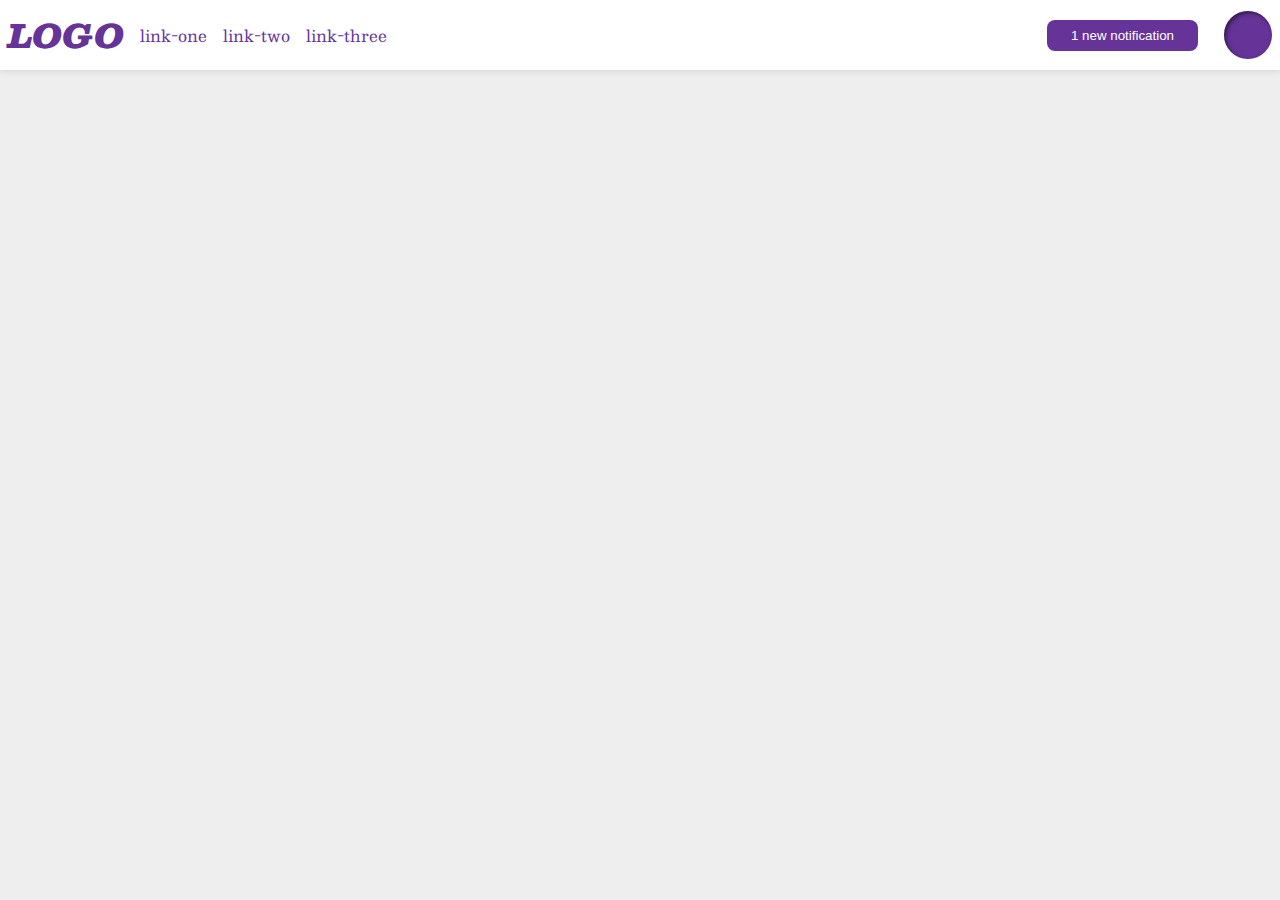
<file: flex/03-flex-header-2/index.html>
<!DOCTYPE html>
<html lang="en">
    <head>
        <meta charset="UTF-8" />
        <meta http-equiv="X-UA-Compatible" content="IE=edge" />
        <meta name="viewport" content="width=device-width, initial-scale=1.0" />
        <title>Flex Header 2</title>
        <link rel="stylesheet" href="style.css" />
    </head>
    <body>
        <div class="header">
            <div class="left">
                <div class="logo"> LOGO </div>
                <ul class="links">
                    <li><a href="google.com">link-one</a></li>
                    <li><a href="google.com">link-two</a></li>
                    <li><a href="google.com">link-three</a></li>
                </ul>
            </div>
            <div class="right">
                <button class="notifications"> 1 new notification </button>
                <div class="profile-image"></div>
            </div>
        </div>
    </body>
</html>
</file>
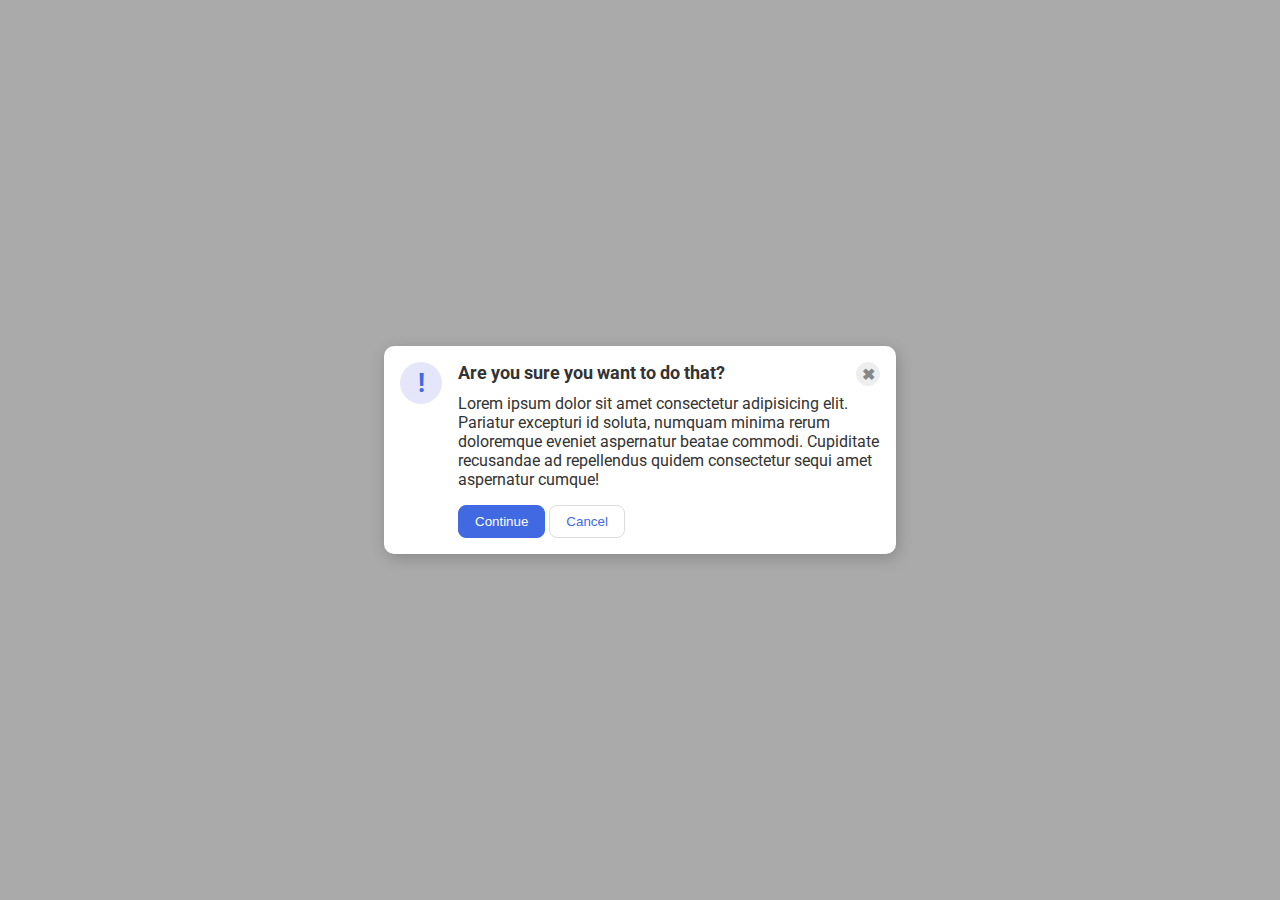
<file: flex/05-flex-modal/index.html>
<!DOCTYPE html>
<html lang="en">
    <head>
        <meta charset="UTF-8" />
        <meta http-equiv="X-UA-Compatible" content="IE=edge" />
        <meta name="viewport" content="width=device-width, initial-scale=1.0" />
        <link rel="stylesheet" href="style.css" />
        <title>Modal</title>
    </head>
    <body>
        <div class="modal">
            <div class="icon">!</div>
            <div class="container">
                <div class="header"
                    >Are you sure you want to do that?
                    <button class="close-button">✖</button>
                </div>
                <div class="text"
                    >Lorem ipsum dolor sit amet consectetur adipisicing elit.
                    Pariatur excepturi id soluta, numquam minima rerum
                    doloremque eveniet aspernatur beatae commodi. Cupiditate
                    recusandae ad repellendus quidem consectetur sequi amet
                    aspernatur cumque!</div
                >
                <button class="continue">Continue</button>
                <button class="cancel">Cancel</button>
            </div>
        </div>
    </body>
</html>
</file>
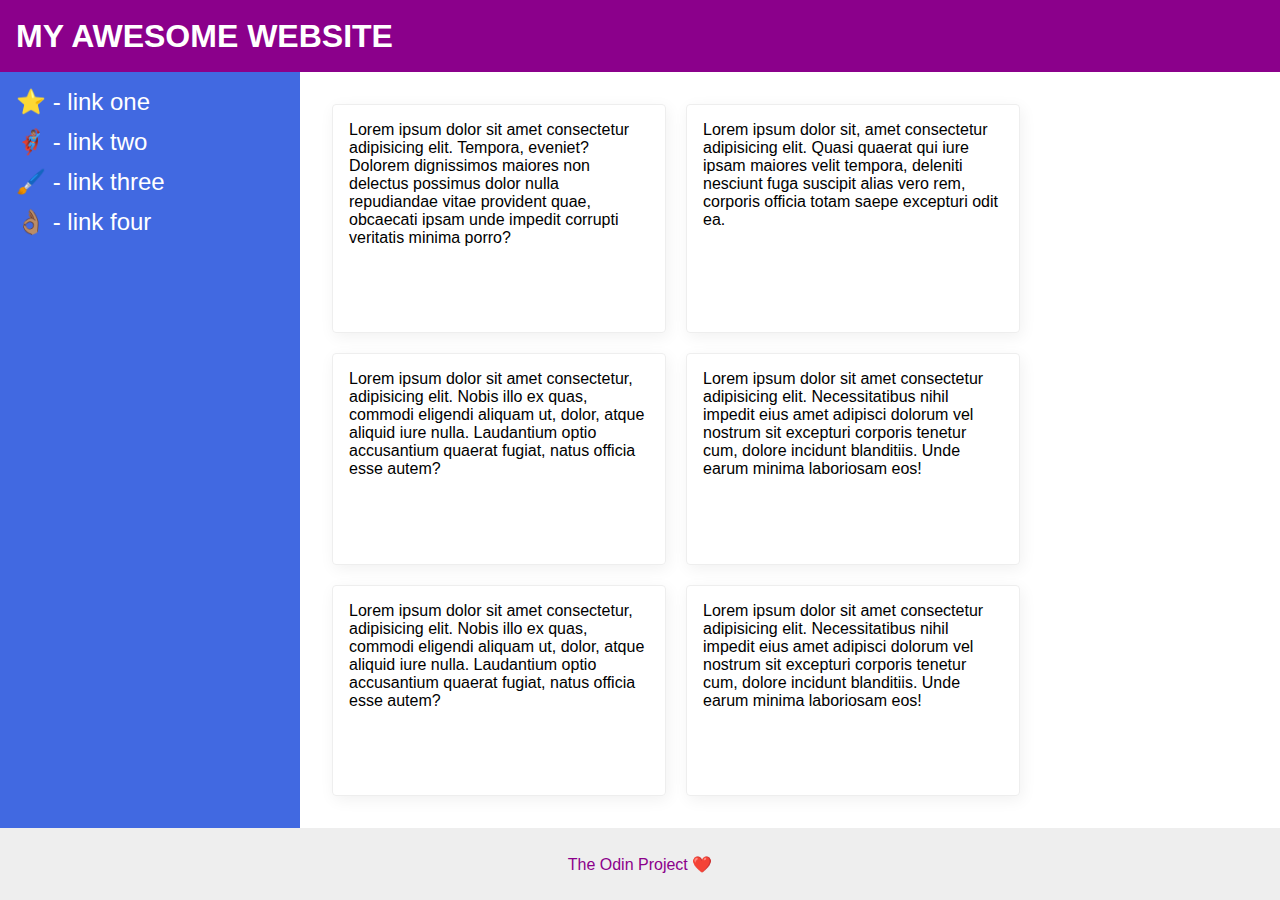
<file: flex/07-flex-layout-2/index.html>
<!DOCTYPE html>
<html lang="en">
    <head>
        <meta charset="UTF-8" />
        <meta http-equiv="X-UA-Compatible" content="IE=edge" />
        <meta name="viewport" content="width=device-width, initial-scale=1.0" />
        <title>The Holy Grail</title>
        <link rel="stylesheet" href="style.css" />
    </head>
    <body>
        <div class="header"> MY AWESOME WEBSITE </div>

        <div class="content"
            ><div class="sidebar">
                <ul>
                    <li><a href="#">⭐ - link one</a></li>
                    <li><a href="#">🦸🏽‍♂️ - link two</a></li>
                    <li><a href="#">🖌️ - link three</a></li>
                    <li><a href="#">👌🏽 - link four</a></li>
                </ul>
            </div>

            <div class="cards"
                ><div class="card"
                    >Lorem ipsum dolor sit amet consectetur adipisicing elit.
                    Tempora, eveniet? Dolorem dignissimos maiores non delectus
                    possimus dolor nulla repudiandae vitae provident quae,
                    obcaecati ipsam unde impedit corrupti veritatis minima
                    porro?</div
                >
                <div class="card"
                    >Lorem ipsum dolor sit, amet consectetur adipisicing elit.
                    Quasi quaerat qui iure ipsam maiores velit tempora, deleniti
                    nesciunt fuga suscipit alias vero rem, corporis officia
                    totam saepe excepturi odit ea.</div
                >
                <div class="card"
                    >Lorem ipsum dolor sit amet consectetur, adipisicing elit.
                    Nobis illo ex quas, commodi eligendi aliquam ut, dolor,
                    atque aliquid iure nulla. Laudantium optio accusantium
                    quaerat fugiat, natus officia esse autem?</div
                >
                <div class="card"
                    >Lorem ipsum dolor sit amet consectetur adipisicing elit.
                    Necessitatibus nihil impedit eius amet adipisci dolorum vel
                    nostrum sit excepturi corporis tenetur cum, dolore incidunt
                    blanditiis. Unde earum minima laboriosam eos!</div
                >
                <div class="card"
                    >Lorem ipsum dolor sit amet consectetur, adipisicing elit.
                    Nobis illo ex quas, commodi eligendi aliquam ut, dolor,
                    atque aliquid iure nulla. Laudantium optio accusantium
                    quaerat fugiat, natus officia esse autem?</div
                >
                <div class="card"
                    >Lorem ipsum dolor sit amet consectetur adipisicing elit.
                    Necessitatibus nihil impedit eius amet adipisci dolorum vel
                    nostrum sit excepturi corporis tenetur cum, dolore incidunt
                    blanditiis. Unde earum minima laboriosam eos!</div
                ></div
            ></div
        >

        <div class="footer"> The Odin Project ❤️ </div>
    </body>
</html>
</file>
<file: flex/03-flex-header-2/style.css>
/* this is some magical font-importing.  
you'll learn about it later. */
@import url('https://fonts.googleapis.com/css2?family=Besley:ital,wght@0,400;1,900&display=swap');

body {
  margin: 0;
  background: #eee;
  font-family: Besley, serif;
}

.header {
  background: white;
  border-bottom: 1px solid #ddd;
  box-shadow: 0 0 8px rgba(0,0,0,.1);
  display: flex;
  justify-content: space-between;
  align-items: center;
  padding: 8px;
}

.profile-image {
  background: rebeccapurple;
  box-shadow: inset 2px 2px 4px rgba(0,0,0,.5);
  border-radius: 50%;
  width: 48px;
  height: 48px;
}

.logo {
  color: rebeccapurple;
  font-size: 32px;
  font-weight: 900;
  font-style: italic;
}

button {
  border: none;
  border-radius: 8px;
  background: rebeccapurple;
  color: white;
  padding: 8px 24px;
  margin-right: 10px;
}

a {
  /* this removes the line under our links */
  text-decoration: none;
  color: rebeccapurple;
}

ul {
  list-style-type: none;
  display: flex;
  margin: 0;
  padding: 0;
  gap: 16px;
}

.left, .right {
  display: flex;
  align-items: center;
  gap: 16px;
}
</file>
<file: flex/05-flex-modal/style.css>
@import url('https://fonts.googleapis.com/css2?family=Roboto:wght@400;700&display=swap');

html, body {
  height: 100%;
}

body {
  font-family: Roboto, sans-serif;
  margin: 0;
  background: #aaa;
  color: #333;
  /* I'll give you this one for free lol */
  display: flex;
  align-items: center;
  justify-content: center;
}

.modal {
  background: white;
  width: 480px;
  border-radius: 10px;
  box-shadow: 2px 4px 16px rgba(0,0,0,.2);
  display: flex;
  gap: 16px;
  padding: 16px;
}

.icon {
  color: royalblue;
  font-size: 26px;
  font-weight: 700;
  background: lavender;
  width: 42px;
  height: 42px;
  border-radius: 50%;
  display: flex;
  align-items: center;
  justify-content: center;
  flex-shrink: 0;
}

.close-button {
  background: #eee;
  border-radius: 50%;
  color: #888;
  font-weight: 400;
  font-size: 16px;
  height: 24px;
  width: 24px;
  display: flex;
  align-items: center;
  justify-content: center;
  border: 1px solid #eee;
  padding: 0;
  font-weight: 700;
}

button {
  cursor: pointer;
  padding: 8px 16px;
  border-radius: 8px;
}

button.continue {
  background: royalblue;
  border: 1px solid royalblue;
  color: white;
}

button.cancel {
  background: white;
  border: 1px solid #ddd;
  color: royalblue;
}

.header {
  display: flex;
  justify-content: space-between;
  font-size: 18px;
  font-weight: 700;
  margin-bottom: 8px;
}

.text {
  margin-bottom: 16px;
}
</file>
<file: flex/07-flex-layout-2/style.css>
body {
  font-family: -apple-system, BlinkMacSystemFont, 'Segoe UI', Roboto, Oxygen, Ubuntu, Cantarell, 'Open Sans', 'Helvetica Neue', sans-serif;
  margin: 0;
  min-height: 100vh;
  display: flex;
  flex-direction: column;
}

.header {
  height: 72px;
  background: darkmagenta;
  color: white;
  font-size: 32px;
  font-weight: 900;
  padding: 0 16px;
  display: flex;
  align-items: center;
}

.footer {
  height: 72px;
  background: #eee;
  color: darkmagenta;
  text-align: center;
}

.sidebar {
  width: 300px;
  flex-shrink: 0;
  background: royalblue;
  box-sizing: border-box;
}

.card {
  border: 1px solid #eee;
  box-shadow: 2px 4px 16px rgba(0,0,0,.06);
  border-radius: 4px;
  width: 300px;
  padding: 16px;
}

.cards {
  display: flex;
  gap: 20px;
  padding: 32px;
  flex-wrap: wrap;
  justify-content: start;
}

.content {
  display: flex;
  flex: 1;
}

.footer {
  display: flex;
  align-items: center;
  justify-content: center;
}

ul {
  display: flex;
  flex-direction: column;
  padding: 0;
  list-style: none;
  margin: 0;
  padding: 16px;
  gap: 12px;
  font-size: 24px;
}

a {
  text-decoration: none;
  color: #fff;
}
</file>
